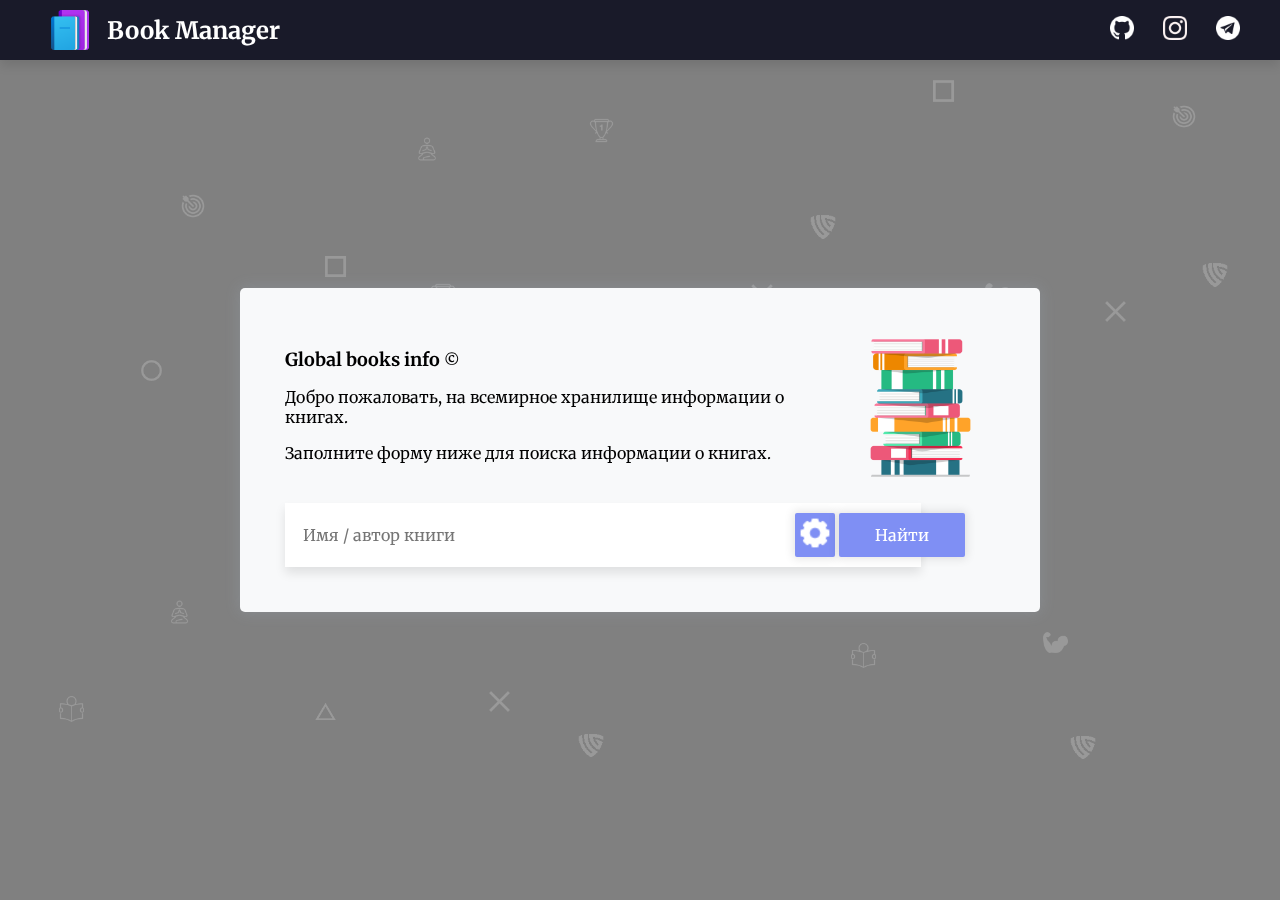
<file: index.html>
<!doctype html>
<html lang="ru">
<head>
    <meta charset="UTF-8">
    <meta name="viewport"
          content="width=device-width, user-scalable=no, initial-scale=1.0, maximum-scale=1.0, minimum-scale=1.0">
    <meta http-equiv="X-UA-Compatible" content="ie=edge">
    <link rel="preconnect" href="https://fonts.gstatic.com">
    <link href="https://fonts.googleapis.com/css2?family=Merriweather:wght@300;400;900&display=swap" rel="stylesheet">
    <link rel="stylesheet" href="./style.css">
    <!-- Modal CSS STYLE-->
    <link rel="stylesheet" href="./styles/styleModal.css">
    <title>Book Manager</title>
</head>
<body>
    <header>
        <div class="container">
            <div class="logo">
                <img src="./images/books_logo.png" alt="Logo">
                <h1 id="reset">Book Manager</h1>
            </div>
            <div class="contact-links">
                <div class="contact-link">
                    <a href="https://github.com/dychkos"><img class="contact-icon" src="./images/github.png" alt="GitHub"></a>
                </div>
                <div class="contact-link">
                    <a href="https://instagram.com/dychkos"><img class="contact-icon" src="./images/instagram.png" alt="Instagram"></a>
                </div>
                <div class="contact-link">
                    <a href="https://t.me/dychkos"><img class="contact-icon" src="./images/telegram.png" alt="Telegram"></a>
                </div>
            </div>
        </div>

    </header>
    <main>
        <div class="content">
            <div class="wrapper">
                <div class="search__body">
                    <div class="search__text">
                        <div class="search__title">
                            <h2>Global books info
                                <small>&copy;</small>
                            </h2>
                        </div>
                        <div class="search__description">
                            <p>Добро пожаловать, на всемирное хранилище информации о книгах.</p>
                            <p>Заполните форму ниже для поиска информации о книгах.</p>
                            <span id="error"></span>
                        </div>
                    </div>
                    <div class="search__banner">
                        <img src="./images/books_large.png" alt="">
                    </div>
                </div>


                <form class="search__form" id="search" action="">
                    <input type="text" id="found-book" class="form__field" placeholder="Имя / автор книги"/>
                    <div class="btn--inside">
                        <button type="submit" id="settings" class="btn btn--primary btn--settings"><img src="./images/gear.png" alt="settings"></button>
                        <button type="submit" class="btn btn--primary  uppercase">Найти</button>
                    </div>

                </form>
            </div>

            <div class="result disabled">
                <div class="result__title">
                    <p>
                        Результаты по запросу: <strong id="found-text"></strong>
                        <span id="fail"></span>
                    </p>

                </div>
                <div class="loader">

                </div>
                <div class="books" id="insert-books">
                    <!-- Here push fetch elements-->
                </div>
                <div id="next-page" class="next-page">
                    <button class="btn btn--primary uppercase">Больше результатов</button>
                </div>

            </div>
        </div>



    </main>

    <!-- BACKGROUND -->
    <div class="backwrap gradient">
        <div class="back-shapes">
            <img src="icons/meditation.png" class="floating"
                 style="top:66.59856996935649%;left:13.020833333333334%;animation-delay:-0.9s;"/>
            <img src="icons/trophy.png" class="floating"
                 style="top:31.46067415730337%;left:33.59375%;animation-delay:-4.8s;"/>
            <img src="icons/cross.png" class="floating"
                 style="top:76.50663942798774%;left:38.020833333333336%;animation-delay:-4s;"/>
            <img src="icons/goal.png" class="floating"
                 style="top:21.450459652706844%;left:14.0625%;animation-delay:-2.8s;"/>
            <img src="icons/square.png" class="floating"
                 style="top:58.12053115423902%;left:56.770833333333336%;animation-delay:-2.15s;"/>
            <img src="icons/square.png" class="floating"
                 style="top:8.682328907048008%;left:72.70833333333333%;animation-delay:-1.9s;"/>
            <img src="icons/cross.png" class="floating"
                 style="top:31.3585291113381%;left:58.541666666666664%;animation-delay:-0.65s;"/>
            <img src="icons/run.png" class="floating"
                 style="top:69.96935648621042%;left:81.45833333333333%;animation-delay:-0.4s;"/>
            <img src="icons/meditation.png" class="floating"
                 style="top:15.117466802860061%;left:32.34375%;animation-delay:-4.1s;"/>
            <img src="icons/trophy.png" class="floating"
                 style="top:13.074565883554648%;left:45.989583333333336%;animation-delay:-3.65s;"/>
            <img src="icons/meditation.png" class="floating"
                 style="top:55.87334014300306%;left:27.135416666666668%;animation-delay:-2.25s;"/>
            <img src="icons/goal.png" class="floating" style="top:49.54034729315628%;left:53.75%;animation-delay:-2s;"/>
            <img src="icons/reading.png" class="floating"
                 style="top:34.62717058222676%;left:49.635416666666664%;animation-delay:-1.55s;"/>
            <img src="icons/cross.png" class="floating"
                 style="top:33.19713993871297%;left:86.14583333333333%;animation-delay:-0.95s;"/>
            <img src="icons/square.png" class="floating"
                 style="top:28.19203268641471%;left:25.208333333333332%;animation-delay:-4.45s;"/>
            <img src="icons/circle.png" class="floating"
                 style="top:39.7344228804903%;left:10.833333333333334%;animation-delay:-3.35s;"/>
            <img src="icons/triangle.png" class="floating"
                 style="top:77.83452502553627%;left:24.427083333333332%;animation-delay:-2.3s;"/>
            <img src="icons/run.png" class="floating"
                 style="top:2.860061287027579%;left:47.864583333333336%;animation-delay:-1.75s;"/>
            <img src="icons/reading.png" class="floating"
                 style="top:71.3993871297242%;left:66.45833333333333%;animation-delay:-1.25s;"/>
            <img src="icons/run.png" class="floating"
                 style="top:31.256384065372828%;left:76.92708333333333%;animation-delay:-0.65s;"/>
            <img src="icons/goal.png" class="floating"
                 style="top:46.47599591419816%;left:38.90625%;animation-delay:-0.35s;"/>
            <img src="icons/run.png" class="floating"
                 style="top:3.4729315628192032%;left:19.635416666666668%;animation-delay:-4.3s;"/>
            <img src="icons/reading.png" class="floating"
                 style="top:3.575076608784474%;left:6.25%;animation-delay:-4.05s;"/>
            <img src="icons/reading.png" class="floating"
                 style="top:77.3237997957099%;left:4.583333333333333%;animation-delay:-3.75s;"/>
            <img src="icons/cross.png" class="floating"
                 style="top:0.9193054136874361%;left:71.14583333333333%;animation-delay:-3.3s;"/>
            <img src="icons/ug.png" class="floating"
                 style="top:23.6976506639428%;left:63.28125%;animation-delay:-2.1s;"/>
            <img src="icons/ug.png" class="floating"
                 style="top:81.30745658835546%;left:45.15625%;animation-delay:-1.75s;"/>
            <img src="icons/meditation.png" class="floating"
                 style="top:60.9805924412666%;left:42.239583333333336%;animation-delay:-1.45s;"/>
            <img src="icons/ug.png" class="floating"
                 style="top:29.009193054136876%;left:93.90625%;animation-delay:-1.05s;"/>
            <img src="icons/trophy.png" class="floating"
                 style="top:52.093973442288046%;left:68.90625%;animation-delay:-0.7s;"/>
            <img src="icons/ug.png" class="floating"
                 style="top:81.51174668028601%;left:83.59375%;animation-delay:-0.35s;"/>
            <img src="icons/goal.png" class="floating"
                 style="top:11.542390194075587%;left:91.51041666666667%;animation-delay:-0.1s;"/>
        </div>
    </div>




<!-- Modal JS files-->
<script src="./js/base.js"></script>
<script src="./js/modal.js"></script>
<script src="./js/confirm.js"></script>

    <!-- Main JS file -->
<script src="main.js"></script>
</body>
</html>
</file>
<file: style.css>
h1{
    font-size: calc(15px + 9 *(100vw / 1280));
}
h2{
    font-size: calc(14px + 4 *(100vw / 1280));
}
h4{
    font-weight:400;
    font-size: calc(14px + 2 *(100vw / 1280));
}
h5{
    font-size: calc(12px + 2 *(100vw / 1280));
}

p{
    font-size: calc(12px + 4 *(100vw / 1280));
}
body {
    margin: 0;
    padding: 0;
    background-color: gray;
    font-family: 'Merriweather', serif;
}

header {
    height: 60px;
    z-index:10;
    width: 100%;
    position: fixed;
    background-color: #191a29;
    box-shadow: 0 6px 10px 0 rgba(0, 0, 0, 0.1);

}

header .container {
    width: 1200px;
    margin: 0 auto;
    color: white;
    display: flex;
    justify-content: space-between;
}

.logo {
    padding: 5px;
    height: 50px;
    display: flex;
    align-items: center;

}

.logo img {
    padding-right: 12px;
    height: 100%;

}

.contact-links {
    display: flex;
    width: 130px;
    align-items: center;
    justify-content: space-between;
}

.contact-icon {
    width: 24px;
    height: 24px;
}

main {
    display: flex;
    margin: 0 auto;
    /*padding-top: 60px;*/
}

.content {
    min-height: 100vh;
    margin: 0 auto;
    width: 800px;
    display: flex;
    align-content: center;
    transition: all 0.6s ease;
}

.content.active .search__text, .content.active .search__banner {
    display: none;
}

.content.active .form__field {
    width: 90%;
}

.search__text {
    display: block;
}


.content.active {
    display: block;
    width: 900px;
}

.content.active .wrapper {
    margin-top: 30px;
    padding: 20px;
    width:revert;
}

.wrapper {
    width: 100%;
    align-self: center;
    padding: 45px;
    border-radius: 5px;
    background-color: #f8f9fa;
    -webkit-box-shadow: 0px 0px 15px 1px rgba(191, 222, 246, 0.14);
    -moz-box-shadow: 0px 0px 15px 1px rgba(191, 222, 246, 0.14);
    box-shadow: 0px 0px 15px 1px rgba(191, 222, 246, 0.14);

}

.result__body {
    width: 100%;
    padding: 20px;
}

.result__title {
    border-radius: 5px;
    background-color: #f8f9fa;
    margin: 15px 0;
    width: revert;
    padding: 2px 20px;
}

.search__body {
    display: flex;
    justify-content: space-between;

}

.error{
    padding: 6px;
    background-color: #600133;
    color: white;
    align-self: baseline;
}
.search__banner {
    width: 150px;
    height: 150px;
}

.search__banner img {
    width: 100%;
    height: 100%;
}

.btn {
    display: inline-block;
    background: transparent;
    color: inherit;
    font-family: 'Merriweather', serif;
    font-size:inherit;
    border: 0;
    outline: 0;
    padding: 0;
    transition: all 200ms ease-in;
    cursor: pointer;
}

.btn--small {
    font-size: 14px;
    padding: 4px 9px;
}

.btn--primary {
    background: #7f8ff4;
    color: #fff;
    box-shadow: 0 0 10px 2px rgba(0, 0, 0, 0.1);
    border-radius: 2px;
    padding: 12px 36px;
}

.btn--primary:hover {
    background: #6c7ff2;
}

.btn--primary:active {
    background: #7f8ff4;
    box-shadow: inset 0 0 10px 2px rgba(0, 0, 0, 0.2);
}
#reset{
    cursor: pointer;
}
.btn--inside {
    position: absolute;
    right: 30px;
    top: 30px;
}
.btn--settings{
    padding: 12px;


}
.btn--settings img{
    width: 16px;
    transform: scale(1.8);
}
.search__form{
    position: relative;
}

.count-result{
    font-size:16px;
    width: 60%;
    padding: 12px;

}

.form__field {
    margin-top: 20px;
    width: 600px;
    z-index: 1;
    background: #fff;
    font-size:inherit;
    color: #a8a5ba;
    font-family: 'Merriweather', serif;
    box-shadow: 0 6px 10px 0 rgba(0, 0, 0, 0.1);
    border: 0;
    outline: 0;
    padding: 22px 18px;
}

.books {
    display: flex;
    flex-wrap: wrap;
    justify-content: space-between;
    margin-bottom: 12px;

}
.next-page{
    text-align: center;
    display: none;
}
.next-page.active{
    display: block;
}
.book {
    padding: 15px 15px 50px 15px;
    flex: 0 1 auto;
    position: relative;
    margin: 0 auto 15px auto;
    -webkit-box-shadow: 0px 0px 15px 1px rgba(191, 222, 246, 0.14);
    -moz-box-shadow: 0px 0px 15px 1px rgba(191, 222, 246, 0.14);
    box-shadow: 0px 0px 15px 1px rgba(191, 222, 246, 0.14);
    border-radius: 5px;
    background-color: #f8f9fa;
    width: 220px;
}

.book__image {
    margin-right: 15px;
    text-align: center;
}

.book__image img {
    width: 130px;
    -webkit-box-shadow: 6px 4px 19px -10px rgba(0, 0, 0, 0.6);
    -moz-box-shadow: 6px 4px 19px -10px rgba(0, 0, 0, 0.6);
    box-shadow: 6px 4px 19px -10px rgba(0, 0, 0, 0.6);
}

.book__title {
    text-align: center;

}
.btn__book{
    position: absolute;
    bottom: 15px;
    left:52.5px;
}

.book__title {
    font-size: 1.4rem;
}

.book__buttons {
    text-align: center;
}

#error {
    color: #c85054;
    font-size: 14px;
}

.result {
    display: none;
    margin: -45px;
    opacity: 0;
    transition: all 0.5s ease;
}

.result.active {
    margin: 0px;
    opacity: 1;
}

.modal-body{
    display: flex;
}
.modal-img{
    margin:20px;
}
.read-link{
    margin:18px 0;
}
.settings-item{
    margin-bottom: 15px;
}
select {
    font-size: 16px;
    font-family: 'Merriweather';
    width: 100%;
    padding: 4px;
}
.loader{
    z-index: 4;
}

.result.disabled .loader {
    background: #206dc7 url("./images/loader.gif") no-repeat center;
    position: absolute;
    top:0;
    left:0;
    bottom: 0;
    right: 0;

}

/* ДИНАМИЧНЫЙ ФОН*/
.backwrap {
    /* background: #191a29;  */
    background-repeat: no-repeat;
    background-size: 100% 100%;
    width: 100%;
    height: 100%;
    position: fixed;
    left: 0;
    top: 0;
    z-index: -33;

}

.epic-icon {
    font-size: 210% !important;
    opacity: 0.5;
    display: inline-block;
    width: 35px;
    height: 35px;
    text-align: center;
    transition: 0.3s all;
}

.back-shapes {
    width: 100%;
    height: 100%;
    position: relative;
    overflow: hidden;
}

.back-shapes img {
    opacity: 0.2;
    position: absolute;
    width: 2%;
}

.back-shapes em {
    opacity: 0.2;
    position: absolute;
    width: 2%;
    font-size: 240% !important;
    color: #fff;
}

/* АНИМАЦИЯ ФОНА*/
.floating {
    animation-name: floating;
    -webkit-animation-name: floating;
    animation-duration: 5s;
    -webkit-animation-duration: 5s;
    animation-iteration-count: infinite;
    -webkit-animation-iteration-count: infinite;
}

@keyframes floating {
    0% {
        transform: translateY(0%) rotate(-55deg);
    }
    50% {
        transform: translateY(300%) rotate(55deg);
    }
    100% {
        transform: translateY(0%) rotate(-55deg);
    }
}

@-webkit-keyframes floating {
    0% {
        -webkit-transform: translateY(0%);
    }
    50% {
        -webkit-transform: translateY(300%);
    }
    100% {
        -webkit-transform: translateY(0%);
    }
}

@-webkit-keyframes floating {
    0% {
        -webkit-transform: translateY(0%);
    }
    50% {
        -webkit-transform: translateY(300%);
    }
    100% {
        -webkit-transform: translateY(0%);
    }
}

@media screen and (max-width: 1200px) {

    header .container {
        width: 1000px;
    }

    .back-shapes img {
        width: 3%;
    }

    .back-shapes em {
        font-size: 260% !important;
    }
}

@media screen and (max-width: 1015px) {

    header .container {
        width: 95%;
    }

    .content.active {
        width: 95%;
    }
    /*fix this*/
    .wrapper{
        width: 95%;
        padding: 40px;
    }

    .back-shapes img {
        width: 4%;
    }

    .back-shapes em {
        font-size: 230% !important;
    }
}

@media screen and (max-width: 768px) {
    .back-shapes img {
        width: 5%;
    }
    .result__title{
        margin:10px 0;
    }
    .book{
        margin:0 auto 10px auto;
    }
    .btn--settings{
        display: none;
    }
    .modal-body{
        display: block;
    }
    .modal-img{
        margin: 15px auto;
        text-align: center;
    }
    .title h3, author h5{
        margin: 4px 0px;
    }
    .btn{
        font-size:13px;
    }
    .form__field{
        font-size: 13px;
    }
    h1{
        font-size: calc(15px + (9 + 9 * 0.7) * ((100vw - 320px) / 1280));
    }
    h2{
        font-size: calc(14px + (6 + 6 *0.7) *((100vw - 320px) / 1280));
    }
    h4{
        font-size: calc(14px + (4 + 4 * 0.7) * ((100vw - 320px) / 1280));
    }
    h5{
        font-size: calc(12px + (4 + 4 *0.7) *((100vw - 320px) / 1280));
    }

    p{
        font-size: calc(12px + (6 + 6 *0.7) *((100vw - 320px ) / 1280));
    }

    .form__field {
        width: 80%;
    }
    .wrapper{
        width: 90%;
        padding:25px 35px;
    }


    .content.active .form__field {
        width: 80%;
    }

    .back-shapes em {
        font-size: 180% !important;
    }

}

@media screen and (max-width: 576px) {

    .back-shapes em {
        font-size: 180% !important;
    }
}

@media screen and (max-width: 400px) {
    .form__field {
        width: 80%;
    }
    .contact-links{
        width: 110px;
    }

    input,button{
        font-size:12px;
    }

    .content.active .form__field {
        width: 80%;
    }
    .wrapper{
        padding:20px 30px;
        width: 85%;
    }


    .btn--inside {
        margin-left: -82px;
    }
    .btn--primary{
        padding: 12px 20px;
    }

}
</file>
<file: styles/styleModal.css>
.modal-window.open,
.modal-window.open .window__content {
    opacity: 1;
    z-index: 200;
}

.modal-window.hide,
.modal-window.hide .window__content {
    opacity: 1;
    z-index: 200;
}

.modal-window.open .window__content {
    transform: translateY(100px);
}

.modal-window.open {
    background-color: rgba(0, 0, 0, 0.5);
}

.modal-window.hide .window__content {
    transform: translateY(-200px);
}

.modal-window.hide {
    background-color: rgba(0, 0, 0, 0);
}


.modal-window,
.window__content {
    opacity: 0;
    z-index: -1;
}

.modal-window {
    background-color: rgba(0, 0, 0, 0);
    position: fixed;
    top: 0;
    left: 0;
    right: 0;
    bottom: 0;
    transition: background-color 0.2s ease-in;
}

.window__content {
    background-color: #fff;
    width: 90%;
    max-width: 960px;
    border-radius: 5px;
    transform: translateY(-200px);
    margin: 0 auto;
    transition: transform 0.2s ease-in;
}

.window__header {
    display: flex;
    justify-content: space-between;
    padding: 14px 20px 7px 20px;
    border-bottom: 1px solid rgba(66, 66, 66, 0.1);
}

.window__text {
    padding: 14px 20px 4px 20px;
}

.col {
    display: flex;
    margin: 25px 10px 25px 10px;
    justify-content: space-around;
}

.main__title {
    text-align: center;
}

/*.modal-btn {*/
    /*background-color: #191a29;*/
    /*border: 1px solid #fff;*/
    /*font-weight: 300;*/
    /*min-width: 120px;*/
    /*margin-right: 10px;*/
    /*padding: 8px 16px;*/
    /*font-size: 15px;*/
    /*border-radius: 10px;*/
    /*color: #fff;*/
    /*transition: all 0.3s ease;*/
/*}*/

/*.modal-btn:hover {*/
    /*background: rgb(204, 204, 204);*/
    /*color: #000;*/
/*}*/

.window__footer {
    margin-top:15px;
    text-align: right;
    padding: 6px 20px 15px 20px;
    border-top: 1px solid rgba(66, 66, 66, 0.1);
}
.btn--modal{
    margin-right:5px;
}

.modal-close {
    font-size: 32px;
    line-height: 1;
    cursor: pointer;
}

@media screen and (max-width: 768px){
    .modal-window.open .window__content {
        transform: translateY(40px);
    }
}
</file>
